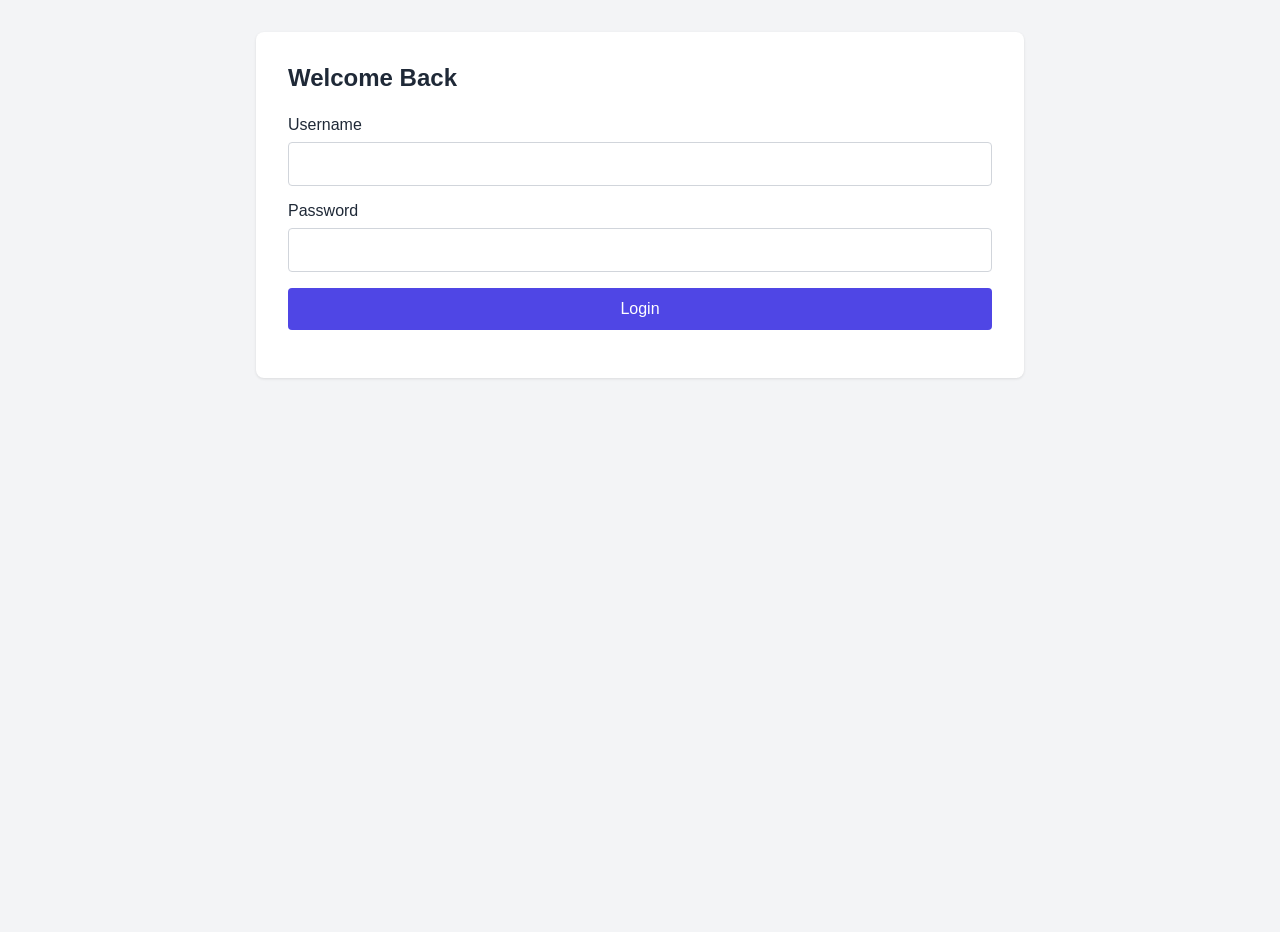
<file: demo2909/src/main/resources/static/index.html>
<!DOCTYPE html>
<html lang="en">
<head>
    <meta charset="UTF-8">
    <meta name="viewport" content="width=device-width, initial-scale=1.0">
    <title>Login - JWT Demo</title>
    <link rel="stylesheet" href="style.css">
</head>
<body>
    <div class="container">
        <div class="card">
            <h2>Welcome Back</h2>
            <form id="loginForm">
                <div class="form-group">
                    <label>Username</label>
                    <input type="text" id="username" required>
                </div>
                <div class="form-group">
                    <label>Password</label>
                    <input type="password" id="password" required>
                </div>
                <button type="submit" class="btn">Login</button>
            </form>
            <div id="message" class="error"></div>
        </div>
    </div>
    <script src="app.js"></script>
</body>
</html>
</file>
<file: demo2909/src/main/resources/static/style.css>
:root {
    --primary: #4f46e5;
    --primary-hover: #4338ca;
    --bg: #f3f4f6;
    --white: #ffffff;
    --text: #1f2937;
    --danger: #ef4444;
}

* {
    box-sizing: border-box;
    margin: 0;
    padding: 0;
    font-family: 'Segoe UI', Tahoma, Geneva, Verdana, sans-serif;
}

body {
    background-color: var(--bg);
    color: var(--text);
    height: 100vh;
}

/* Nav */
.navbar {
    background-color: var(--white);
    padding: 1rem 2rem;
    box-shadow: 0 1px 3px rgba(0,0,0,0.1);
    display: flex;
    justify-content: space-between;
    align-items: center;
}

/* Container */
.container {
    max-width: 800px;
    margin: 2rem auto;
    padding: 0 1rem;
}

/* Card */
.card {
    background: var(--white);
    padding: 2rem;
    border-radius: 8px;
    box-shadow: 0 1px 3px rgba(0,0,0,0.1);
    margin-bottom: 2rem;
}

/* Forms */
h2, h3 { margin-bottom: 1.5rem; }

.form-group { margin-bottom: 1rem; }

label { display: block; margin-bottom: 0.5rem; font-weight: 500; }

input, textarea {
    width: 100%;
    padding: 0.75rem;
    border: 1px solid #d1d5db;
    border-radius: 4px;
    font-size: 1rem;
}

input:focus, textarea:focus {
    outline: none;
    border-color: var(--primary);
    ring: 2px solid var(--primary);
}

/* Buttons */
.btn {
    background-color: var(--primary);
    color: white;
    padding: 0.75rem 1.5rem;
    border: none;
    border-radius: 4px;
    cursor: pointer;
    width: 100%;
    font-size: 1rem;
    font-weight: 500;
}

.btn:hover { background-color: var(--primary-hover); }

.btn-logout {
    background-color: transparent;
    border: 1px solid var(--danger);
    color: var(--danger);
    padding: 0.5rem 1rem;
    border-radius: 4px;
    cursor: pointer;
}

.btn-delete {
    background-color: var(--danger);
    color: white;
    border: none;
    padding: 0.5rem;
    border-radius: 4px;
    cursor: pointer;
    margin-top: 1rem;
}

/* Blog Items */
.blog-item {
    background: var(--white);
    padding: 1.5rem;
    border-radius: 8px;
    margin-bottom: 1rem;
    border-left: 4px solid var(--primary);
}

.blog-meta {
    font-size: 0.875rem;
    color: #6b7280;
    margin-bottom: 0.5rem;
}

.error { color: var(--danger); margin-top: 1rem; text-align: center; }
</file>
